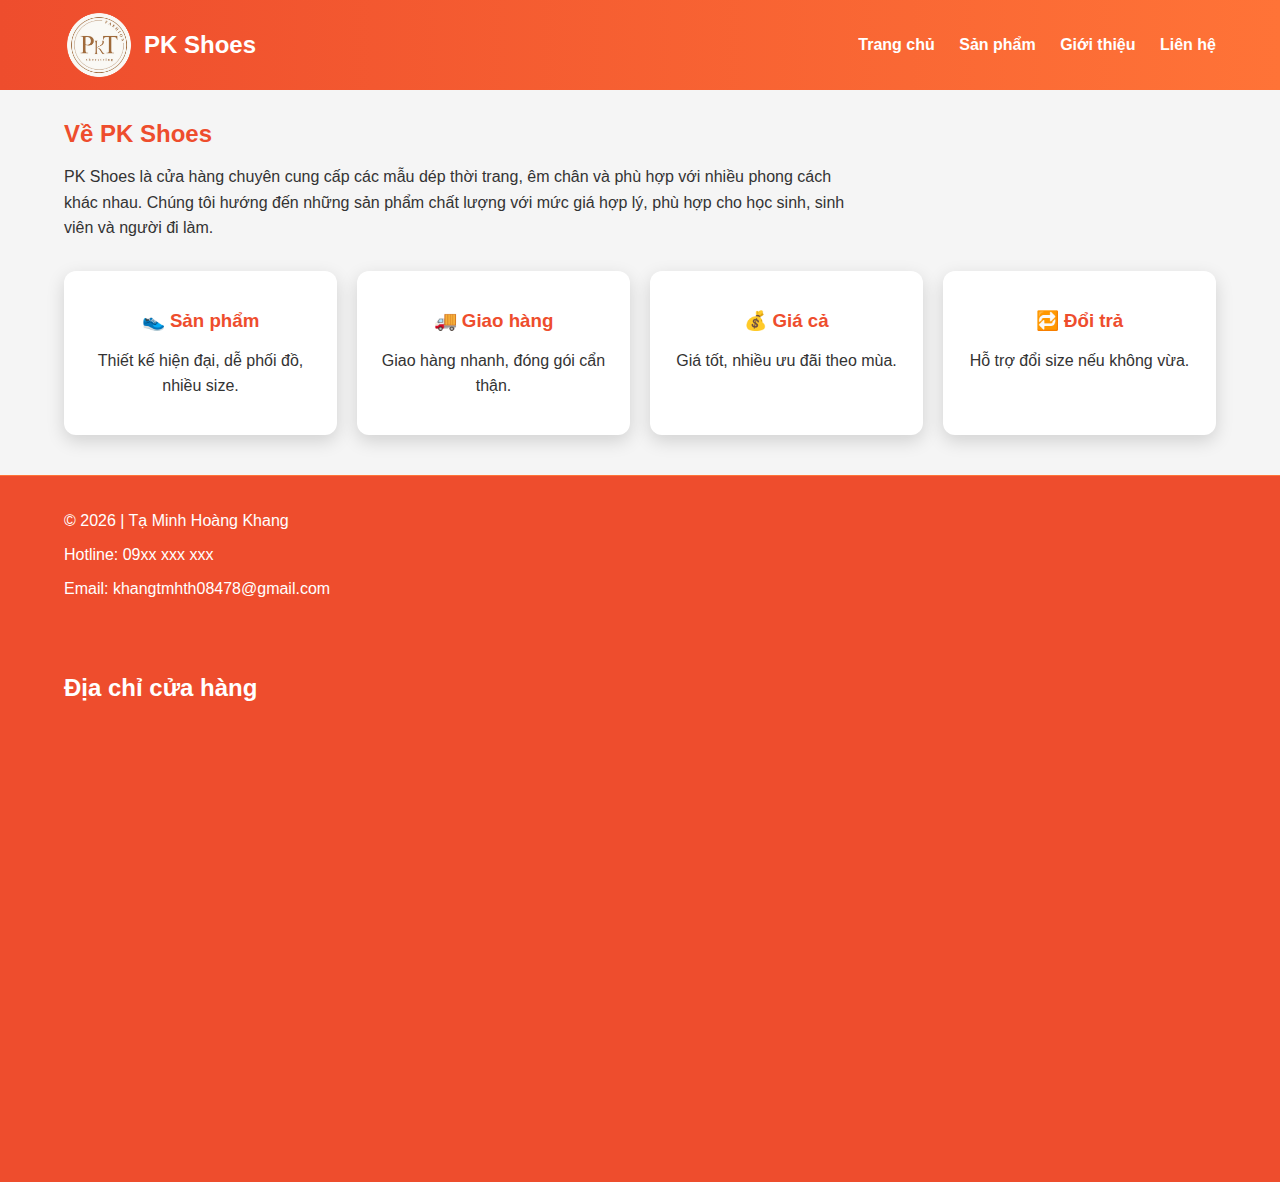
<file: about.html>
<!DOCTYPE html>
<html lang="vi">
<head>
    <meta charset="UTF-8">
    <meta name="viewport" content="width=device-width, initial-scale=1.0">
    <title>Tạ Minh Hoàng Khang</title>
    <link rel="icon" href="Image/LOGO.png" type="image/png" />
    <link rel="stylesheet" href="ASMstyles.css">
</head>

<body>

<!-- HEADER -->
<header class="site-header">
    <div class="container">
        <div class="brand">
            <img src="Image/LOGO.png" height="70" alt="Logo PK Shoes">
            <span class="brand-name">PK Shoes</span>
        </div>
            <nav class="nav">
                <a href="index.html">Trang chủ</a>
                <a href="products.html">Sản phẩm</a>
                <a href="about.html">Giới thiệu</a>
                <a href="contact.html">Liên hệ</a>
            </nav>
    </div>
</header>

<!-- ABOUT US -->
 <section class="container about">
  <h2>Về PK Shoes</h2>

  <p>
    PK Shoes là cửa hàng chuyên cung cấp các mẫu dép thời trang,
    êm chân và phù hợp với nhiều phong cách khác nhau.
    Chúng tôi hướng đến những sản phẩm chất lượng với mức giá hợp lý,
    phù hợp cho học sinh, sinh viên và người đi làm.
  </p>

  <div class="about-grid">

    <div class="about-box">
      <h3>👟 Sản phẩm</h3>
      <p>Thiết kế hiện đại, dễ phối đồ, nhiều size.</p>
    </div>

    <div class="about-box">
      <h3>🚚 Giao hàng</h3>
      <p>Giao hàng nhanh, đóng gói cẩn thận.</p>
    </div>

    <div class="about-box">
      <h3>💰 Giá cả</h3>
      <p>Giá tốt, nhiều ưu đãi theo mùa.</p>
    </div>

    <div class="about-box">
      <h3>🔁 Đổi trả</h3>
      <p>Hỗ trợ đổi size nếu không vừa.</p>
    </div>

  </div>
</section>

<!-- FOOTER -->
<footer class="site-footer" id="contact">
    <div class="container">
        <p>© 2026 | Tạ Minh Hoàng Khang</p>
        <p>Hotline: 09xx xxx xxx</p>
        <p>Email: khangtmhth08478@gmail.com</p>
    </div>
    <section class="container">
        <h2>Địa chỉ cửa hàng</h2>

  <div class="map">
    <iframe src="https://www.google.com/maps/embed?pb=!1m18!1m12!1m3!1d3918.9661278889926!2d106.60321477451771!3d10.813904058502416!2m3!1f0!2f0!3f0!3m2!1i1024!2i768!4f13.1!3m3!1m2!1s0x31752b953efb20ef%3A0x41ed21a46cbdc6c!2zRlBUIFBvbHlTY2hvb2wgLSBDxqEgc-G7nyBCw6xuaCBUw6Ju!5e0!3m2!1sen!2s!4v1769410965325!5m2!1sen!2s" 
        width="600" 
        height="450" 
        style="border:0;" 
        allowfullscreen="" 
        loading="lazy" 
        referrerpolicy="no-referrer-when-downgrade">
    </iframe>
  </div>
</footer>

</body>
</html>
</file>
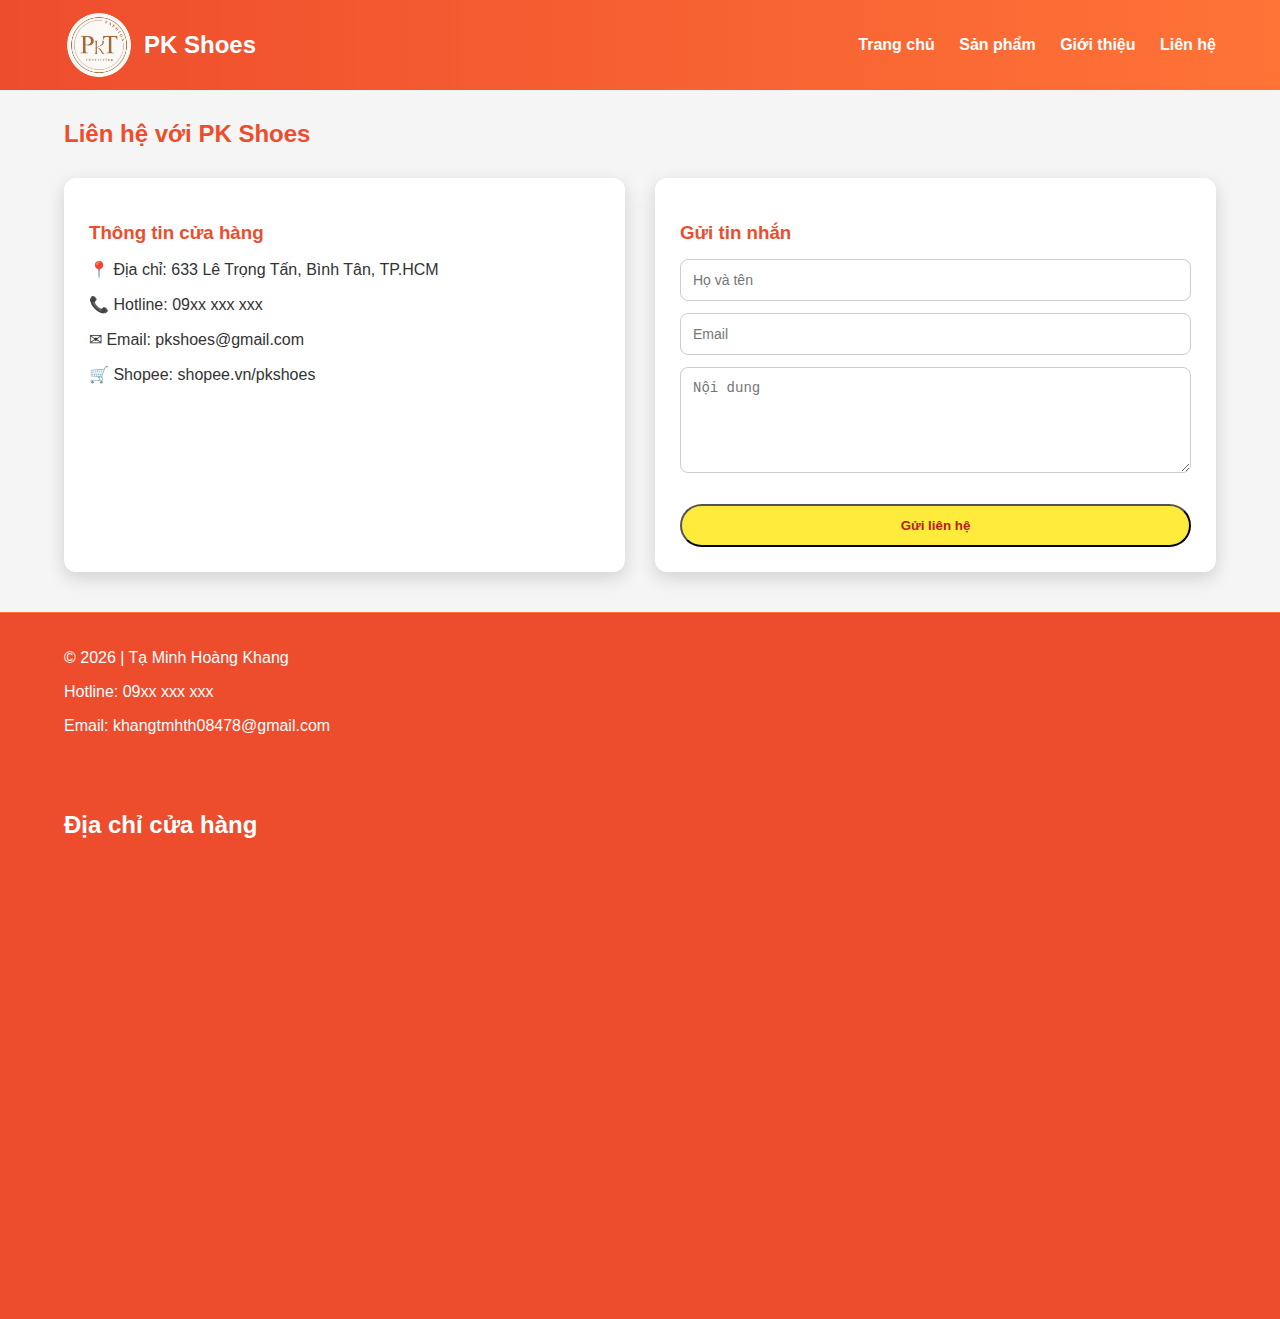
<file: contact.html>
<!DOCTYPE html>
<html lang="vi">
<head>
    <meta charset="UTF-8">
    <meta name="viewport" content="width=device-width, initial-scale=1.0">
    <title>Tạ Minh Hoàng Khang</title>
    <link rel="icon" href="Image/LOGO.png" type="image/png" />
    <link rel="stylesheet" href="ASMstyles.css">
</head>

<body>

<!-- HEADER -->
<header class="site-header">
    <div class="container">
        <div class="brand">
            <img src="Image/LOGO.png" height="70" alt="Logo PK Shoes">
            <span class="brand-name">PK Shoes</span>
        </div>
            <nav class="nav">
                <a href="index.html">Trang chủ</a>
                <a href="products.html">Sản phẩm</a>
                <a href="about.html">Giới thiệu</a>
                <a href="contact.html">Liên hệ</a>
            </nav>
    </div>
</header>
<section class="container contact">
  <h2>Liên hệ với PK Shoes</h2>

  <div class="contact-grid">

    <!-- THÔNG TIN -->
    <div class="contact-info">
      <h3>Thông tin cửa hàng</h3>
      <p>📍 Địa chỉ: 633 Lê Trọng Tấn, Bình Tân, TP.HCM</p>
      <p>📞 Hotline: 09xx xxx xxx</p>
      <p>✉ Email: pkshoes@gmail.com</p>
      <p>🛒 Shopee: shopee.vn/pkshoes</p>
    </div>

    <!-- FORM -->
    <form class="contact-form">
      <h3>Gửi tin nhắn</h3>

      <input type="text" placeholder="Họ và tên" required>
      <input type="email" placeholder="Email" required>
      <textarea rows="5" placeholder="Nội dung" required></textarea>

      <button type="submit" class="btn">Gửi liên hệ</button>
    </form>

  </div>
</section>

<!-- FOOTER -->
<footer class="site-footer" id="contact">
    <div class="container">
        <p>© 2026 | Tạ Minh Hoàng Khang</p>
        <p>Hotline: 09xx xxx xxx</p>
        <p>Email: khangtmhth08478@gmail.com</p>
    </div>
    <section class="container">
        <h2>Địa chỉ cửa hàng</h2>

  <div class="map">
    <iframe src="https://www.google.com/maps/embed?pb=!1m18!1m12!1m3!1d3918.9661278889926!2d106.60321477451771!3d10.813904058502416!2m3!1f0!2f0!3f0!3m2!1i1024!2i768!4f13.1!3m3!1m2!1s0x31752b953efb20ef%3A0x41ed21a46cbdc6c!2zRlBUIFBvbHlTY2hvb2wgLSBDxqEgc-G7nyBCw6xuaCBUw6Ju!5e0!3m2!1sen!2s!4v1769410965325!5m2!1sen!2s" 
        width="600" 
        height="450" 
        style="border:0;" 
        allowfullscreen="" 
        loading="lazy" 
        referrerpolicy="no-referrer-when-downgrade">
    </iframe>
  </div>
</footer>

</body>

</html>
</file>
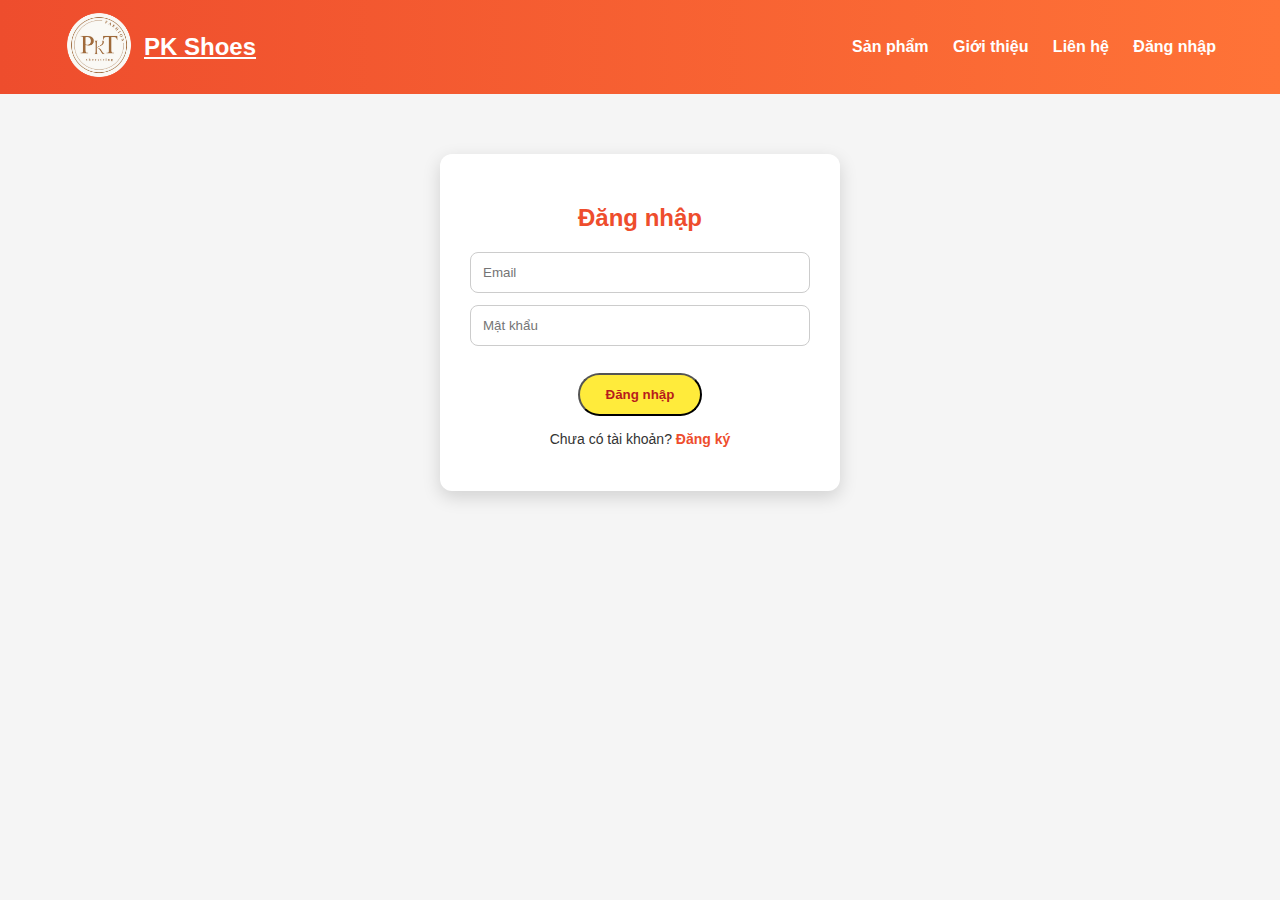
<file: login.html>
<!DOCTYPE html>
<html lang="vi">
<head>
  <meta charset="UTF-8">
  <title>Đăng nhập – PK Shoes</title>
  <link rel="stylesheet" href="ASMstyles.css">
</head>
<body>

<header class="site-header">
    <div class="container">
        <div class="brand">
            <a href="index.html"> <img src="Image/LOGO.png" height="70" alt="Logo PK Shoes"> </a>
            <a href="index.html" class="brand-name">PK Shoes</a>
        </div>
            <nav class="nav">
                <a href="products.html">Sản phẩm</a>
                <a href="about.html">Giới thiệu</a>
                <a href="contact.html">Liên hệ</a>
                <a href="login.html">Đăng nhập</a>

            </nav>
    </div>
</header>

<section class="container auth">
  <h2>Đăng nhập</h2>

  <form class="auth-form">
    <input type="email" placeholder="Email" required>
    <input type="password" placeholder="Mật khẩu" required>

    <button type="submit" class="btn">Đăng nhập</button>

    <p class="auth-link">
      Chưa có tài khoản?
      <a href="register.html">Đăng ký</a>
    </p>
  </form>
</section>

</body>
</html>
</file>
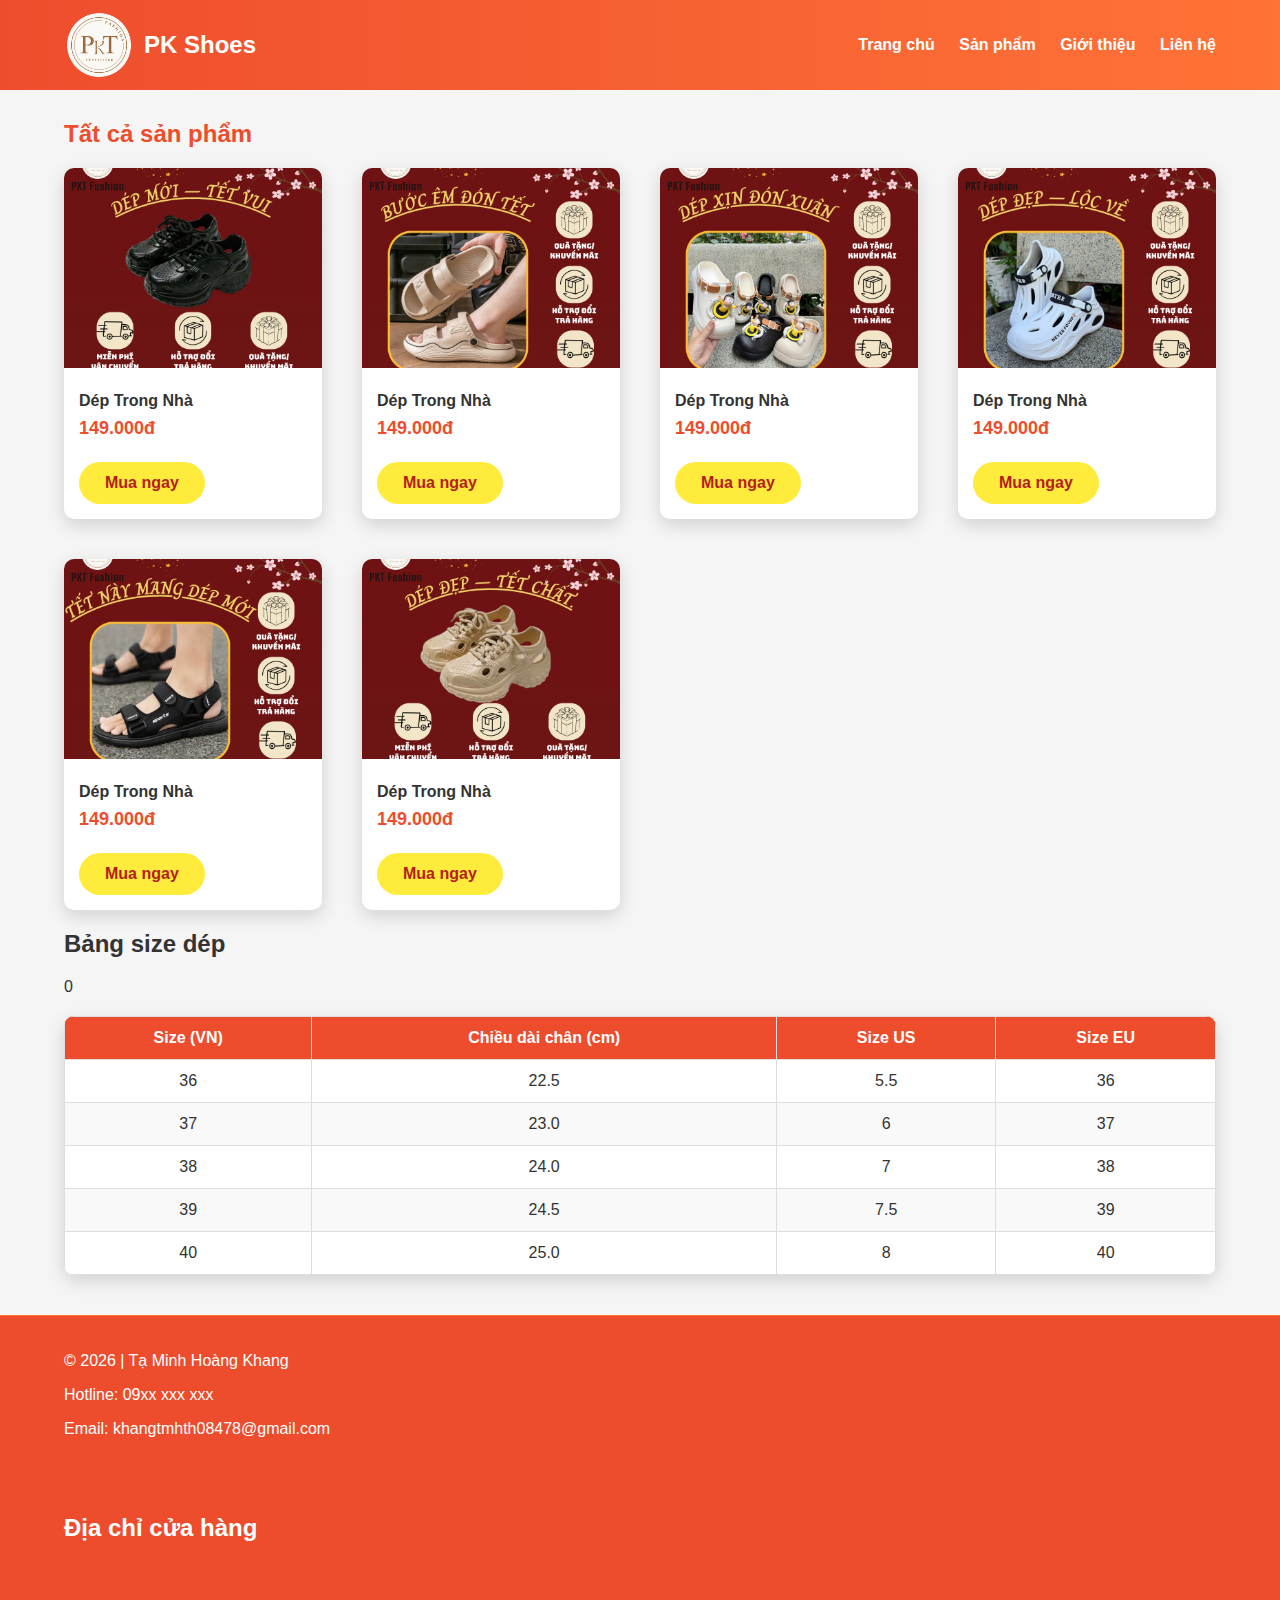
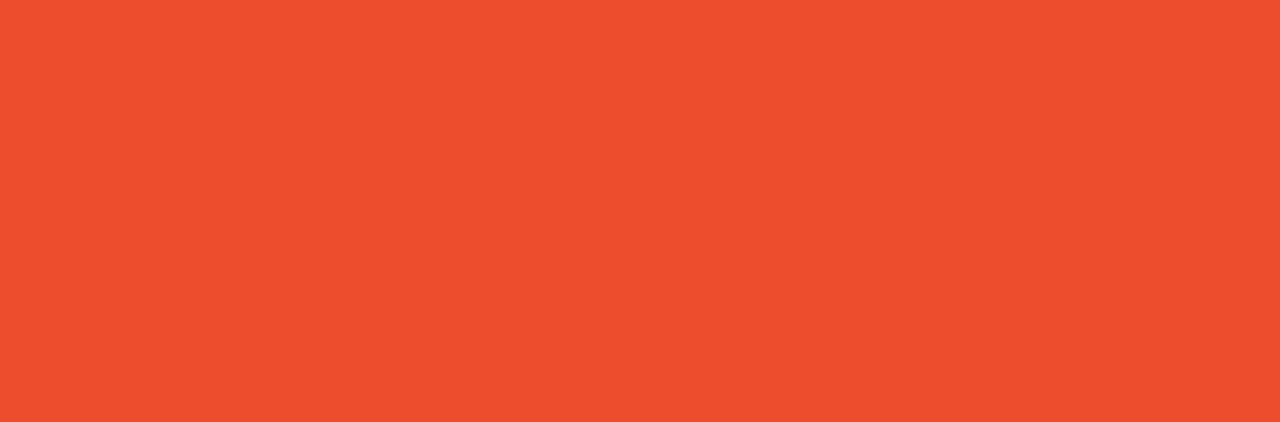
<file: products.html>
<!DOCTYPE html>
<html lang="vi">
<head>
    <meta charset="UTF-8">
    <meta name="viewport" content="width=device-width, initial-scale=1.0">
    <title>PK Shoes – Sản phẩm</title>
    <link rel="stylesheet" href="ASMstyles.css">
</head>

<body>
<!-- HEADER -->
<header class="site-header">
    <div class="container">
        <div class="brand">
            <img src="Image/LOGO.png" height="70" alt="Logo PK Shoes">
            <span class="brand-name">PK Shoes</span>
        </div>
            <nav class="nav">
                <a href="index.html">Trang chủ</a>
                <a href="products.html">Sản phẩm</a>
                <a href="about.html">Giới thiệu</a>
                <a href="contact.html">Liên hệ</a>
            </nav>
    </div>
</header>

<section class="container" id="products">
    <h2>Tất cả sản phẩm</h2>

    <div class="product-grid">

        <div class="product-card">
            <img src="Image/PKT Fashion (1).png" height="150" alt="Dép trong nhà">
            <div class="product-info">
                <h3>Dép Trong Nhà</h3>
                <p class="price">149.000đ</p>
                <a href="https://shopee.vn/Gi%C3%A0y-th%E1%BB%83-thao-n%E1%BB%AF-Pk-%C4%91%C3%BAc-nguy%C3%AAn-kh%E1%BB%91i-%C4%91%E1%BA%BF-%C4%91%E1%BB%99n-t%E1%BA%AFng-chi%E1%BB%81u-cao-%C3%AAm-%C3%A1i-phong-c%C3%A1ch-tr%E1%BA%BB-trung-8795-i.845580425.51504169748?extraParams=%7B%22display_model_id%22%3A335396502655%2C%22model_selection_logic%22%3A3%7D&sp_atk=ffedadd5-7135-44e0-a038-291be26c9e90&xptdk=ffedadd5-7135-44e0-a038-291be26c9e90" class="btn">Mua ngay</a>
            </div>
        </div>

        <div class="product-card">
            <img src="Image/PKT Fashion (2).png" height="150" alt="Dép trong nhà">
            <div class="product-info">
                <h3>Dép Trong Nhà</h3>
                <p class="price">149.000đ</p>
                <a href="https://shopee.vn/Gi%C3%A0y-th%E1%BB%83-thao-n%E1%BB%AF-Pk-%C4%91%C3%BAc-nguy%C3%AAn-kh%E1%BB%91i-%C4%91%E1%BA%BF-%C4%91%E1%BB%99n-t%E1%BA%AFng-chi%E1%BB%81u-cao-%C3%AAm-%C3%A1i-phong-c%C3%A1ch-tr%E1%BA%BB-trung-8795-i.845580425.51504169748?extraParams=%7B%22display_model_id%22%3A335396502655%2C%22model_selection_logic%22%3A3%7D&sp_atk=ffedadd5-7135-44e0-a038-291be26c9e90&xptdk=ffedadd5-7135-44e0-a038-291be26c9e90" class="btn">Mua ngay</a>
            </div>
        </div>

        <div class="product-card">
            <img src="Image/PKT Fashion (3).png" height="150" alt="Dép trong nhà">
            <div class="product-info">
                <h3>Dép Trong Nhà</h3>
                <p class="price">149.000đ</p>
                <a href="https://shopee.vn/Gi%C3%A0y-th%E1%BB%83-thao-n%E1%BB%AF-Pk-%C4%91%C3%BAc-nguy%C3%AAn-kh%E1%BB%91i-%C4%91%E1%BA%BF-%C4%91%E1%BB%99n-t%E1%BA%AFng-chi%E1%BB%81u-cao-%C3%AAm-%C3%A1i-phong-c%C3%A1ch-tr%E1%BA%BB-trung-8795-i.845580425.51504169748?extraParams=%7B%22display_model_id%22%3A335396502655%2C%22model_selection_logic%22%3A3%7D&sp_atk=ffedadd5-7135-44e0-a038-291be26c9e90&xptdk=ffedadd5-7135-44e0-a038-291be26c9e90" class="btn">Mua ngay</a>
            </div>
        </div>

        <div class="product-card">
            <img src="Image/PKT Fashion (4).png" height="150" alt="Dép trong nhà">
            <div class="product-info">
                <h3>Dép Trong Nhà</h3>
                <p class="price">149.000đ</p>
                <a href="https://shopee.vn/Gi%C3%A0y-th%E1%BB%83-thao-n%E1%BB%AF-Pk-%C4%91%C3%BAc-nguy%C3%AAn-kh%E1%BB%91i-%C4%91%E1%BA%BF-%C4%91%E1%BB%99n-t%E1%BA%AFng-chi%E1%BB%81u-cao-%C3%AAm-%C3%A1i-phong-c%C3%A1ch-tr%E1%BA%BB-trung-8795-i.845580425.51504169748?extraParams=%7B%22display_model_id%22%3A335396502655%2C%22model_selection_logic%22%3A3%7D&sp_atk=ffedadd5-7135-44e0-a038-291be26c9e90&xptdk=ffedadd5-7135-44e0-a038-291be26c9e90" class="btn">Mua ngay</a>
            </div>
        </div>

        <div class="product-card">
            <img src="Image/PKT Fashion (5).png" height="150" alt="Dép trong nhà">
            <div class="product-info">
                <h3>Dép Trong Nhà</h3>
                <p class="price">149.000đ</p>
                <a href="https://shopee.vn/Gi%C3%A0y-th%E1%BB%83-thao-n%E1%BB%AF-Pk-%C4%91%C3%BAc-nguy%C3%AAn-kh%E1%BB%91i-%C4%91%E1%BA%BF-%C4%91%E1%BB%99n-t%E1%BA%AFng-chi%E1%BB%81u-cao-%C3%AAm-%C3%A1i-phong-c%C3%A1ch-tr%E1%BA%BB-trung-8795-i.845580425.51504169748?extraParams=%7B%22display_model_id%22%3A335396502655%2C%22model_selection_logic%22%3A3%7D&sp_atk=ffedadd5-7135-44e0-a038-291be26c9e90&xptdk=ffedadd5-7135-44e0-a038-291be26c9e90" class="btn">Mua ngay</a>
            </div>
        </div>

        <div class="product-card">
            <img src="Image/PKT Fashion.png" height="150" alt="Dép trong nhà">
            <div class="product-info">
                <h3>Dép Trong Nhà</h3>
                <p class="price">149.000đ</p>
                <a href="https://shopee.vn/Gi%C3%A0y-th%E1%BB%83-thao-n%E1%BB%AF-Pk-%C4%91%C3%BAc-nguy%C3%AAn-kh%E1%BB%91i-%C4%91%E1%BA%BF-%C4%91%E1%BB%99n-t%E1%BA%AFng-chi%E1%BB%81u-cao-%C3%AAm-%C3%A1i-phong-c%C3%A1ch-tr%E1%BA%BB-trung-8795-i.845580425.51504169748?extraParams=%7B%22display_model_id%22%3A335396502655%2C%22model_selection_logic%22%3A3%7D&sp_atk=ffedadd5-7135-44e0-a038-291be26c9e90&xptdk=ffedadd5-7135-44e0-a038-291be26c9e90" class="btn">Mua ngay</a>
            </div>
        </div>
    </div>

    </section>
<section class="container" id="size">
    <h2>Bảng size dép</h2>

    <table class="size-table">
        <thead>
            <tr>
                <th>Size (VN)</th>
                <th>Chiều dài chân (cm)</th>
                <th>Size US</th>
                <th>Size EU</th>0
            </tr>
        </thead>
        <tbody>
            <tr>
                <td>36</td>
                <td>22.5</td>
                <td>5.5</td>
                <td>36</td>
            </tr>
            <tr>
                <td>37</td>
                <td>23.0</td>
                <td>6</td>
                <td>37</td>
            </tr>
            <tr>
                <td>38</td>
                <td>24.0</td>
                <td>7</td>
                <td>38</td>
            </tr>
            <tr>
                <td>39</td>
                <td>24.5</td>
                <td>7.5</td>
                <td>39</td>
            </tr>
            <tr>
                <td>40</td>
                <td>25.0</td>
                <td>8</td>
                <td>40</td>
            </tr>
        </tbody>
    </table>
</section>


<!-- FOOTER -->
<footer class="site-footer" id="contact">
    <div class="container">
        <p>© 2026 | Tạ Minh Hoàng Khang</p>
        <p>Hotline: 09xx xxx xxx</p>
        <p>Email: khangtmhth08478@gmail.com</p>
    </div>
    <section class="container">
        <h2>Địa chỉ cửa hàng</h2>

  <div class="map">
    <iframe src="https://www.google.com/maps/embed?pb=!1m18!1m12!1m3!1d3918.9661278889926!2d106.60321477451771!3d10.813904058502416!2m3!1f0!2f0!3f0!3m2!1i1024!2i768!4f13.1!3m3!1m2!1s0x31752b953efb20ef%3A0x41ed21a46cbdc6c!2zRlBUIFBvbHlTY2hvb2wgLSBDxqEgc-G7nyBCw6xuaCBUw6Ju!5e0!3m2!1sen!2s!4v1769410965325!5m2!1sen!2s" 
        width="600" 
        height="450" 
        style="border:0;" 
        allowfullscreen="" 
        loading="lazy" 
        referrerpolicy="no-referrer-when-downgrade">
    </iframe>
  </div>
</footer>

</body>
</html>
</file>
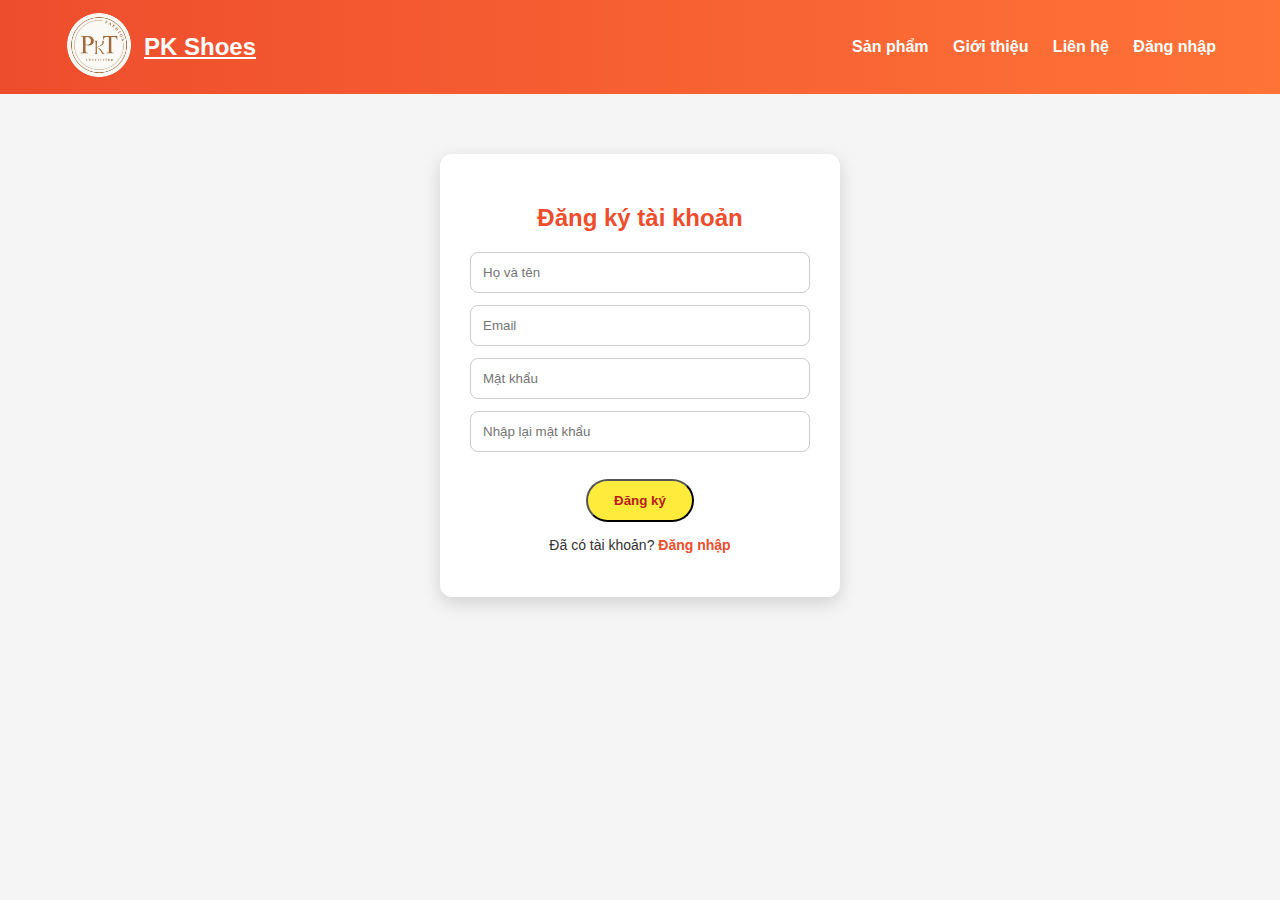
<file: register.html>
<!DOCTYPE html>
<html lang="vi">
<head>
  <meta charset="UTF-8">
  <title>Đăng ký – PK Shoes</title>
  <link rel="stylesheet" href="ASMstyles.css">
</head>
<body>

<header class="site-header">
    <div class="container">
        <div class="brand">
            <a href="index.html"> <img src="Image/LOGO.png" height="70" alt="Logo PK Shoes"> </a>
            <a href="index.html" class="brand-name">PK Shoes</a>
        </div>
            <nav class="nav">
                <a href="products.html">Sản phẩm</a>
                <a href="about.html">Giới thiệu</a>
                <a href="contact.html">Liên hệ</a>
                <a href="login.html">Đăng nhập</a>

            </nav>
    </div>
</header>

<section class="container auth">
  <h2>Đăng ký tài khoản</h2>

  <form class="auth-form">
    <input type="text" placeholder="Họ và tên" required>
    <input type="email" placeholder="Email" required>
    <input type="password" placeholder="Mật khẩu" required>
    <input type="password" placeholder="Nhập lại mật khẩu" required>

    <button type="submit" class="btn">Đăng ký</button>

    <p class="auth-link">
      Đã có tài khoản?
      <a href="login.html">Đăng nhập</a>
    </p>
  </form>
</section>

</body>
</html>
</file>
<file: ASMstyles.css>
/* ===============================
   SHOPEE TẾT THEME – THOTIM
   =============================== */

* {
  box-sizing: border-box;
}

body {
  margin: 0;
  font-family: Arial, Helvetica, sans-serif;
  background: #f5f5f5;
  color: #333;
}

/* ===== CONTAINER ===== */
.container {
  width: 90%;
  max-width: 1200px;
  margin: auto;
}

/* ===== HEADER ===== */
.site-header {
  background: linear-gradient(90deg, #ee4d2d, #ff7337);
  padding: 10px 0;
}

.site-header .container {
  display: flex;
  align-items: center;
  justify-content: space-between;
}

.nav a {
  color: #fff;
  text-decoration: none;
  margin-left: 20px;
  font-weight: bold;
}

.nav a:hover {
  text-decoration: underline;
}

/* ===== HERO ===== */
.responsive-hero {
  background: linear-gradient(
      rgba(238, 77, 45, 0.9),
      rgba(255, 160, 0, 0.85)
    ),
    url("images/tet-bg.jpg");
  background-size: cover;
  background-position: center;
  border-radius: 12px;
  margin: 20px auto;
  color: #fff;
  transition: transform 0.3s;
}

.hero-content {
  text-align: center;
  padding: 60px 20px;
  transform: translateY(-6px) ;
}

.hero-content h2 {
  font-size: 36px;
  margin-bottom: 10px;
}

.hero-content p {
  font-size: 18px;
}

/* ===== BUTTON ===== */
.btn {
  display: inline-block;
  margin-top: 15px;
  padding: 12px 26px;
  background: #ffeb3b;
  color: #b71c1c;
  font-weight: bold;
  text-decoration: none;
  border-radius: 30px;
  transition: 0.3s;
}

.btn:hover {
  background: #ffd600;
}

/* ===== SECTION TITLE ===== */
#products h2 {
  margin: 30px 0 20px;
  color: #ee4d2d;
}

/* lưới */
.product-grid {
  display: grid;
  grid-template-columns: repeat(auto-fit, minmax(220px, 1fr));
  gap: 40px;
}

/* thẻ sản phẩm */
.product-card {
  background: #fff;
  border-radius: 10px;
  overflow: hidden;
  position: relative;
  box-shadow: 0 6px 18px rgba(0, 0, 0, 0.15);
  transition: transform 0.25s;
}

.product-card:hover {
  transform: translateY(-6px);
}

.product-card img {
  width: 100%;
  height: 200px;
  object-fit: cover;
}

/* ===== BADGE ===== */
.badge {
  position: absolute;
  top: 10px;
  left: 10px;
  background: #ee4d2d;
  color: #fff;
  padding: 4px 10px;
  font-size: 12px;
  font-weight: bold;
  border-radius: 20px;
}

/* ===== PRODUCT INFO ===== */
.product-info {
  padding: 15px;
}

.product-info h3 {
  margin: 5px 0;
  font-size: 16px;
}

.price {
  color: #ee4d2d;
  font-size: 18px;
  font-weight: bold;
  margin: 8px 0;
}

/* ===== FOOTER ===== */
.site-footer {
  text-align: left;
  background: #ee4d2d;
  color: #fff;
  margin-top: 40px;
  border-top: 1px solid #ff7337;
  transition: transform 0.25s;
}



.site-footer .container {
  text-align: left;
  padding: 20px 0;

}

/* ===== RESPONSIVE ===== */
@media (max-width: 600px) {
  .hero-content h2 {
    font-size: 26px;
  }

  .nav a {
    margin-left: 10px;
    font-size: 14px;
  }
}

.brand {
  display: flex;
  align-items: center;
  gap: 10px;
}

.brand-name {
  font-size: 24px;
  font-weight: bold;
  color: #fff;
}

.brand text{
  display: flex;
  flex-direction: column;
  line-height: 1.1;
}

/* ===== BẢNG SIZE ===== */
.size-table {
  width: 100%;
  border-collapse: collapse;
  margin: 20px 0;
  background: #fff;
  border-radius: 10px;
  overflow: hidden;
  box-shadow: 0 6px 18px rgba(0, 0, 0, 0.15);
}

.size-table th,
.size-table td {
  border: 1px solid #ddd;
  padding: 12px;
  text-align: center;
}

.size-table th {
  background: #ee4d2d;
  color: #fff;
  font-weight: bold;
}

.size-table tr:nth-child(even) {
  background: #f9f9f9;
}

.size-table tr:hover {
  background: #fff3e0;
}

.site-header {
  position: sticky;
  top: 0;
  z-index: 1000;
}

/* ===== MAP SECTION ===== */

.map iframe {
  width: 100%;
  max-width: 1000px;
  height: 400px;
  margin: auto;
  display: block;
  border-radius: 12px;
}

.map {
  width: 100%;
  overflow: hidden;
  transition: transform 0.25s;
  padding: 20px;
}

.video iframe {
  width: 100%;
  max-width: 800px;
  height: 450px;
  display: block;
  margin: auto;
  border-radius: 12px;
  box-shadow: 0 6px 18px rgba(0,0,0,0.15);
}

/* ===== ABOUT SECTION ===== */

.about h2 {
  margin: 30px 0 15px;
  color: #ee4d2d;
}

.about p {
  font-size: 16px;
  line-height: 1.6;
  max-width: 800px;
}

.about-grid {
  display: grid;
  grid-template-columns: repeat(auto-fit, minmax(220px, 1fr));
  gap: 20px;
  margin-top: 30px;
}

.about-box {
  background: #fff;
  padding: 20px;
  border-radius: 12px;
  box-shadow: 0 6px 18px rgba(0,0,0,0.15);
  text-align: center;
}

.about-box h3 {
  margin-bottom: 10px;
  color: #ee4d2d;
}

/* ===== CONTACT SECTION ===== */

.contact h2 {
  margin: 30px 0;
  color: #ee4d2d;
}

.contact-grid {
  display: grid;
  grid-template-columns: repeat(auto-fit, minmax(280px, 1fr));
  gap: 30px;
}

.contact-info,
.contact-form {
  background: #fff;
  padding: 25px;
  border-radius: 12px;
  box-shadow: 0 6px 18px rgba(0,0,0,0.15);
}

.contact-info h3,
.contact-form h3 {
  margin-bottom: 15px;
  color: #ee4d2d;
}

.contact-form input,
.contact-form textarea {
  width: 100%;
  padding: 12px;
  margin-bottom: 12px;
  border-radius: 8px;
  border: 1px solid #ccc;
  font-size: 14px;
}

.contact-form button {
  width: 100%;
}

.auth {
  max-width: 400px;
  margin: 60px auto;
  background: #fff;
  padding: 30px;
  border-radius: 12px;
  box-shadow: 0 6px 18px rgba(0,0,0,0.15);
  text-align: center;
}

.auth h2 {
  color: #ee4d2d;
  margin-bottom: 20px;
}

.auth-form input {
  width: 100%;
  padding: 12px;
  margin-bottom: 12px;
  border-radius: 8px;
  border: 1px solid #ccc;
}

.auth-link {
  margin-top: 15px;
  font-size: 14px;
}

.auth-link a {
  color: #ee4d2d;
  font-weight: bold;
  text-decoration: none;
}

.auth.register h2 {
  color: #ff7337;
}

.auth.login h2 {
  color: #ee4d2d;
}

.btn-login,
.btn-register {
  padding: 8px 16px;
  border-radius: 20px;
  font-weight: bold;
  text-decoration: none;
  margin-left: 10px;
  transition: 0.3s;
}

/* nút đăng nhập */
.btn-login {
  background: #ff0000;
  border: 2px solid #fff;
  color: #fff;
}

.btn-login:hover {
  background: #ff0000;
  color: #ffffff;
}

/* nút đăng ký */
.btn-register {
  background: #ffeb3b;
  color: #b71c1c;
}

.btn-register:hover {
  background: #ffd600;
}
</file>
